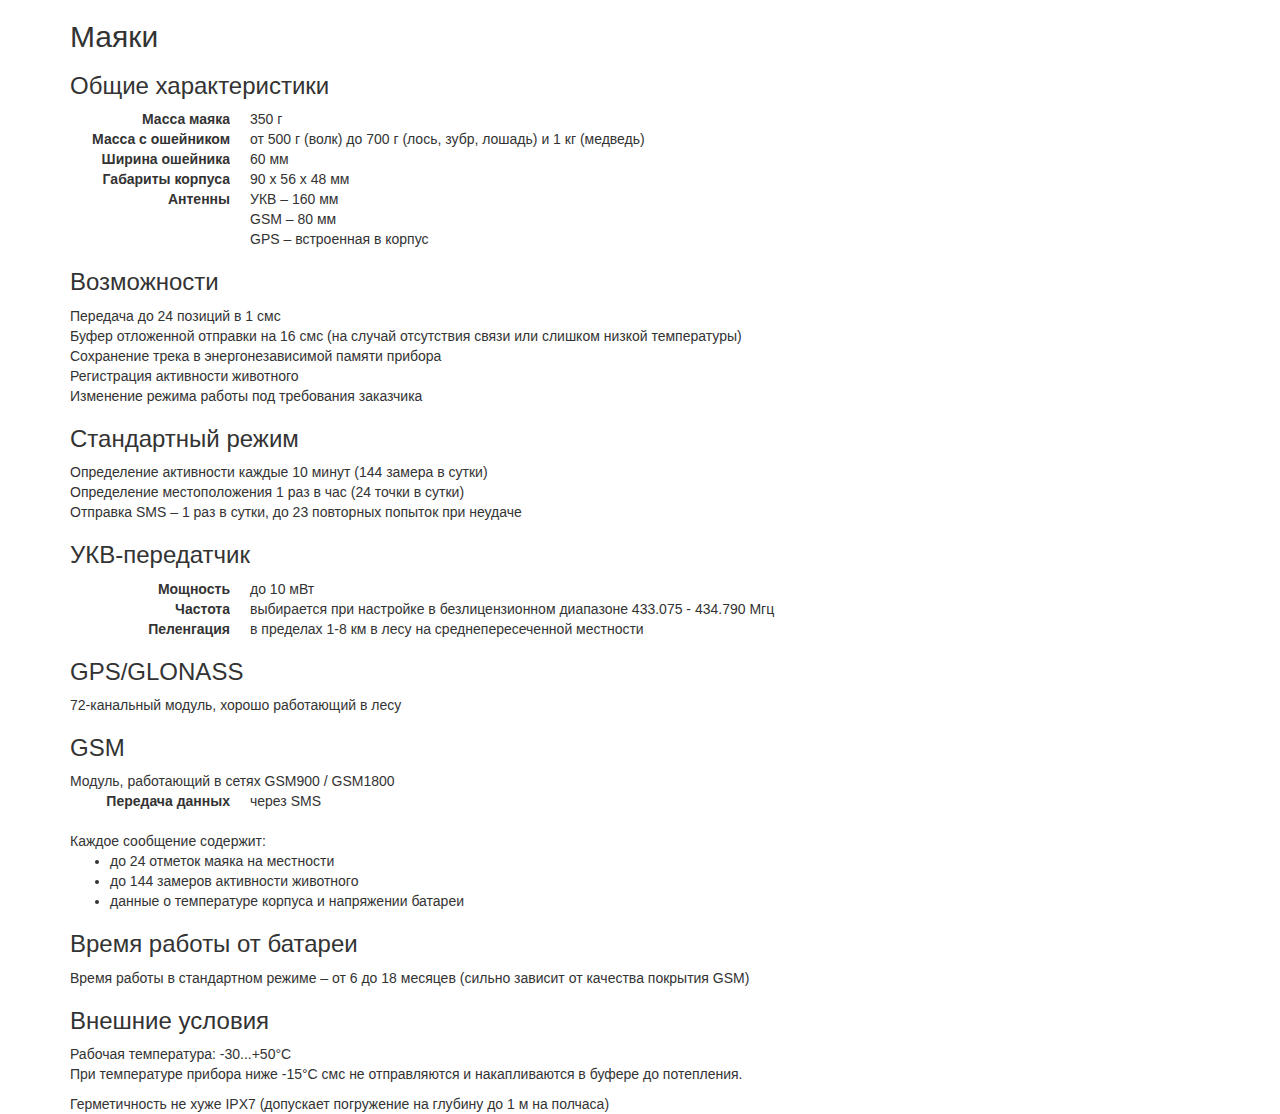
<file: html/beaconspec.html>
<!DOCTYPE html>
<html lang="en">
<head>
    <meta charset="UTF-8">
    <link rel="stylesheet" href="../css/bootstrap.min.css" />
    <link rel="stylesheet" href="../css/bootstrap-theme.min.css" />
</head>
<body>
<div class="container">
    <div class="row" itemscope="">
        <div class="col-xs-12 col-sm-9">
            <h2>Маяки</h2>

            <h3>Общие характеристики</h3>

            <dl class="dl-horizontal">
                <dt>Масса маяка</dt> <dd>350 г</dd>
                <dt>Масса с&nbsp;ошейником</dt> <dd> от 500&nbsp;г (волк) до 700&nbsp;г (лось, зубр, лошадь) и&nbsp;1&nbsp;кг (медведь)</dd>
                <dt>Ширина ошейника</dt> <dd>60&nbsp;мм</dd>
                <dt>Габариты корпуса</dt> <dd>90&nbsp;х 56&nbsp;х 48&nbsp;мм</dd>
                <dt>Антенны</dt> <dd>УКВ&nbsp;– 160 мм<br/>GSM&nbsp;– 80 мм<br/>GPS&nbsp;– встроенная в корпус</dd>
            </dl>

            <h3>Возможности</h3>

            Передача до 24 позиций в 1 смс<br/>
            Буфер отложенной отправки на 16 смс (на случай отсутствия связи или слишком низкой температуры)<br/>
            Сохранение трека в энергонезависимой памяти прибора<br/>
            Регистрация активности животного<br/>
            Изменение режима работы под требования заказчика<br/>

            <h3>Стандартный режим</h3>
            <dl class="dl-horizontal">
                Определение активности каждые 10&nbsp;минут (144 замера в&nbsp;сутки)<br/>
                Определение местоположения 1 раз в&nbsp;час (24 точки в&nbsp;сутки)<br/>
                Отправка SMS&nbsp;– 1&nbsp;раз в&nbsp;сутки, до&nbsp;23 повторных попыток при неудаче
            </dl>

            <h3>УКВ-передатчик</h3>
            <dl class="dl-horizontal">
                <dt>Мощность</dt><dd>до&nbsp;10&nbsp;мВт</dd>
                <dt>Частота</dt><dd>выбирается при настройке в безлицензионном диапазоне 433.075&nbsp;- 434.790&nbsp;Мгц</dd>
                <dt>Пеленгация</dt><dd>в пределах 1-8&nbsp;км в&nbsp;лесу на среднепересеченной местности</dd>
            </dl>

            <h3>GPS/GLONASS</h3>
            72-канальный модуль, хорошо работающий в лесу

            <h3>GSM</h3>
            Модуль, работающий в сетях GSM900&nbsp;/ GSM1800
            <dl class="dl-horizontal">
                <dt>Передача данных</dt><dd>через SMS</dd>
            </dl>
            Каждое сообщение содержит:
            <ul>
                <li>до 24 отметок маяка на местности</li>
                <li>до 144 замеров активности животного</li>
                <li>данные о температуре корпуса и напряжении батареи</li>
            </ul>

            <h3>Время работы от батареи</h3>
            Время работы в&nbsp;стандартном режиме – от&nbsp;6 до&nbsp;18 месяцев (сильно зависит от качества покрытия GSM)

            <h3>Внешние условия</h3>
            <p>Рабочая температура: -30...+50°C<br/>
            При температуре прибора ниже -15°C смс не отправляются и накапливаются в буфере до потепления.</p>
            Герметичность не хуже IPX7 (допускает погружение на глубину до 1&nbsp;м на полчаса)
        </div>
    </div>
</div>
</body>
</html>
</file>
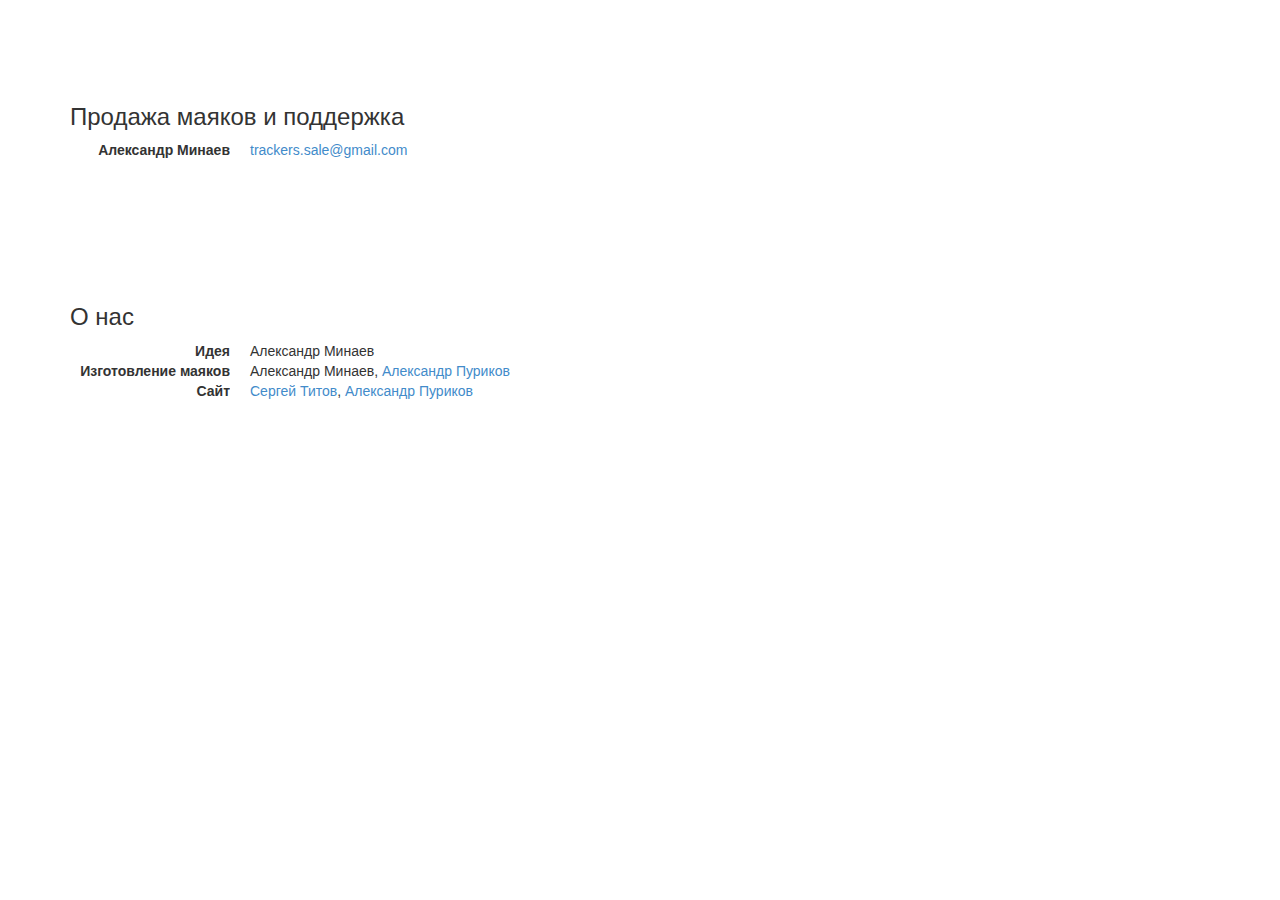
<file: html/contacts.html>
<!DOCTYPE html>
<html lang="en">
<head>
    <meta charset="UTF-8">
    <link rel="stylesheet" href="../css/bootstrap.min.css" />
    <link rel="stylesheet" href="../css/bootstrap-theme.min.css" />
</head>

<body>
<div class="container">
    <div class="row" itemscope="">
        <div class="col-xs-12 col-sm-9" style="-position: absolute; -top: 25%; padding-top: 6em">
            <h3>Продажа маяков и поддержка</h3>
            <dl class="dl-horizontal"><dt>Александр Минаев</dt> <dd><a href="mailto:trackers.sale@gmail.com?subject=заказ маяков" itemprop="email">trackers.sale@gmail.com</a></dd></dl>

            <h3 style="margin-top: 6em;">О нас</h3>
            <dl class="dl-horizontal">
                <dt>Идея</dt><dd>Александр Минаев</dd>
                <dt>Изготовление маяков</dt><dd>Александр Минаев, <a href="https://github.com/av-p/">Александр Пуриков</a></dd>
                <dt>Сайт</dt><dd><a href="https://github.com/se-ti/">Сергей Титов</a>, <a href="https://github.com/av-p/">Александр Пуриков</a></dd>
            </dl>
        </div>
    </div>
</div>
</body>
</html>
</file>
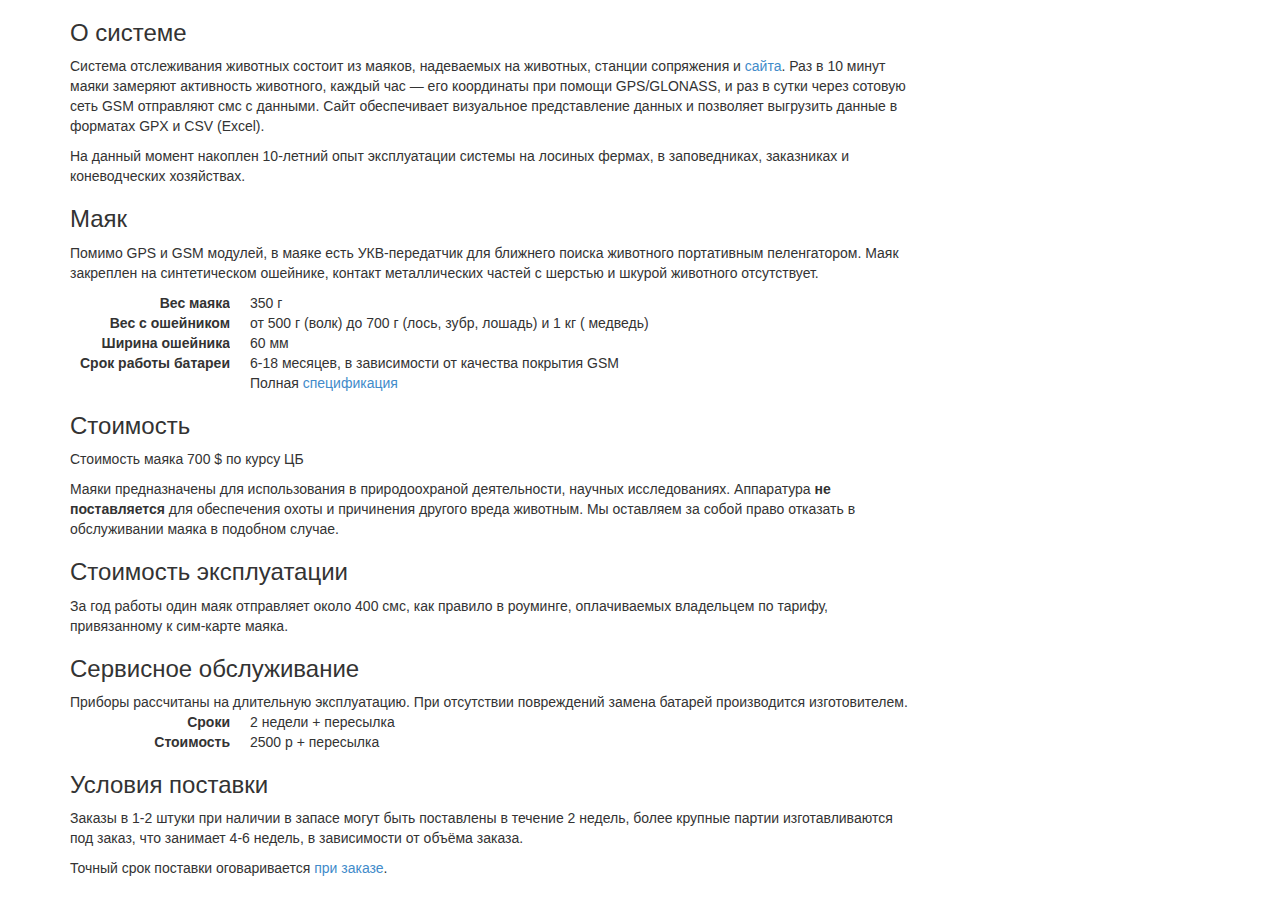
<file: html/description.html>
<!DOCTYPE html>
<html lang="en">
<head>
    <meta charset="UTF-8">

    <link rel="stylesheet" href="../css/bootstrap.min.css" />
    <link rel="stylesheet" href="../css/bootstrap-theme.min.css" />
</head>
<body>
<div class="container">
    <div class="row">
        <div class="col-xs-12 col-sm-9">
            <h3 -class="hidden-lg hidden-md hidden-sm">О системе</h3>
            <p>Система отслеживания животных состоит из маяков, надеваемых на животных, станции сопряжения и <a href="http://moose-farm.ru/tracking/">сайта</a>. Раз в 10 минут маяки замеряют активность животного,
                каждый час — его координаты при помощи GPS/GLONASS, и раз в сутки через сотовую сеть GSM отправляют смс с данными.
                Сайт обеспечивает визуальное представление данных и позволяет выгрузить данные в форматах GPX и CSV (Excel).</p>

            <p>На данный момент накоплен 10-летний опыт эксплуатации системы на лосиных фермах, в заповедниках, заказниках и коневодческих хозяйствах.</p>

            <h3>Маяк</h3>
            <p>Помимо GPS и GSM модулей, в маяке есть УКВ-передатчик для ближнего поиска животного портативным пеленгатором.
                Маяк закреплен на синтетическом ошейнике, контакт металлических частей с шерстью и шкурой животного отсутствует.<br />
            <dl class="dl-horizontal">
                <dt>Вес маяка</dt> <dd>350 г</dd>
                <dt>Вес c ошейником</dt> <dd>от 500 г (волк) до 700 г (лось, зубр, лошадь) и 1 кг ( медведь)</dd>
                <dt>Ширина ошейника</dt> <dd>60 мм</dd>
                <dt>Срок работы батареи</dt> <dd>6-18 месяцев, в зависимости от качества покрытия GSM</dd>
                <dd>Полная <a href="index.html#beaconspec">спецификация</a></dd>
            </dl>
            <!-- mark>Когда и как определяются номера гейта и номер, с которого прибор шлет смс</mark -->

            <h3>Стоимость</h3>
            <p>Стоимость маяка 700 $ по курсу ЦБ<br/>
            <p>Маяки предназначены для использования в природоохраной деятельности, научных исследованиях.
                Аппаратура <b>не поставляется</b> для обеспечения охоты и причинения другого вреда животным.  Мы оставляем за
                собой право отказать в обслуживании маяка в подобном случае.</p>

            <h3>Стоимость эксплуатации</h3>
            <p>За год работы один маяк отправляет около 400 смс, как правило в роуминге, оплачиваемых владельцем по тарифу, привязанному к сим-карте маяка.</p>

            <h3>Сервисное обслуживание</h3>
            Приборы рассчитаны на длительную эксплуатацию. При отсутствии повреждений замена батарей производится изготовителем.
            <dl class="dl-horizontal">
                <dt>Сроки</dt> <dd>2 недели + пересылка</dd>
                <dt>Стоимость</dt> <dd>2500 р + пересылка</dd>
            </dl>

            <h3>Условия поставки</h3>
            <p>Заказы в 1-2 штуки при наличии в запасе могут быть поставлены в течение 2 недель, более крупные партии изготавливаются под заказ,
                что занимает 4-6 недель, в зависимости от объёма заказа.</p>

            Точный срок поставки оговаривается <a href="index.html#contacts">при заказе</a>.
        </div>
    </div>
</div>

</body>
</html>
</file>
